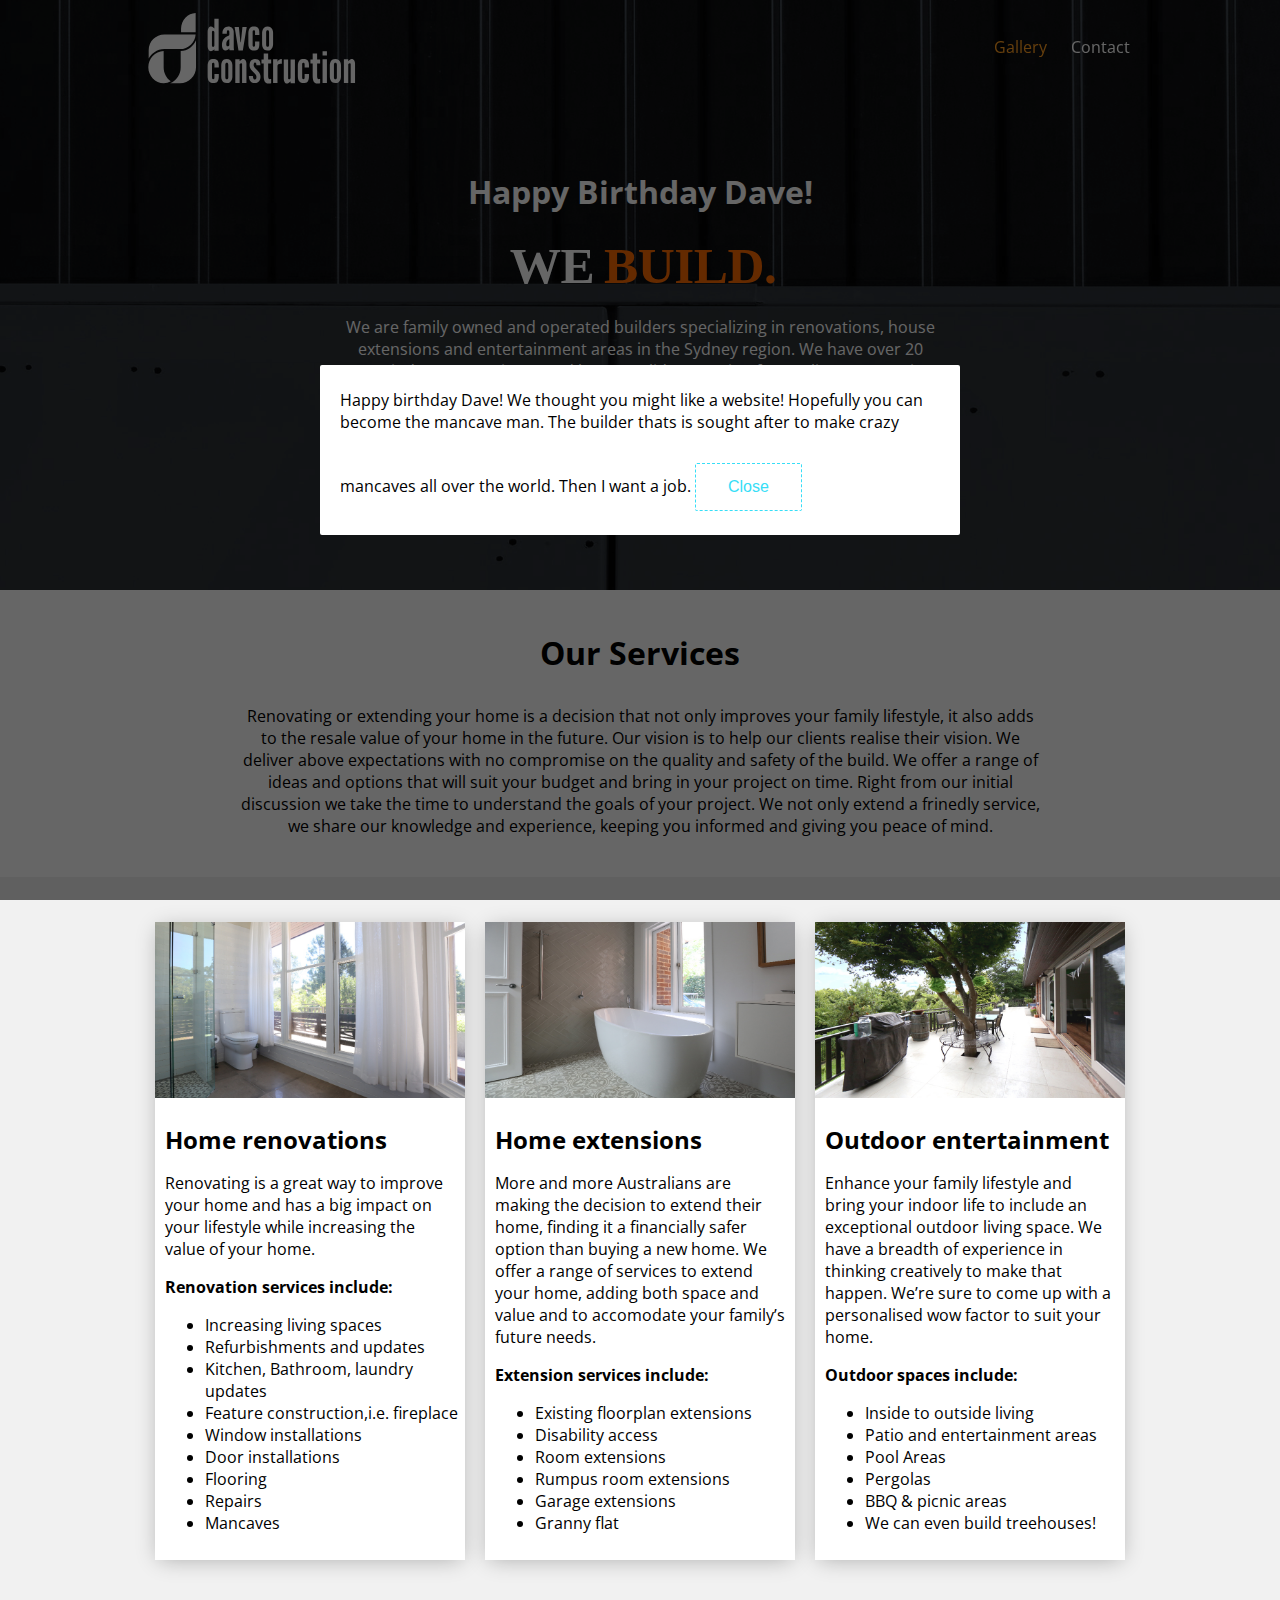
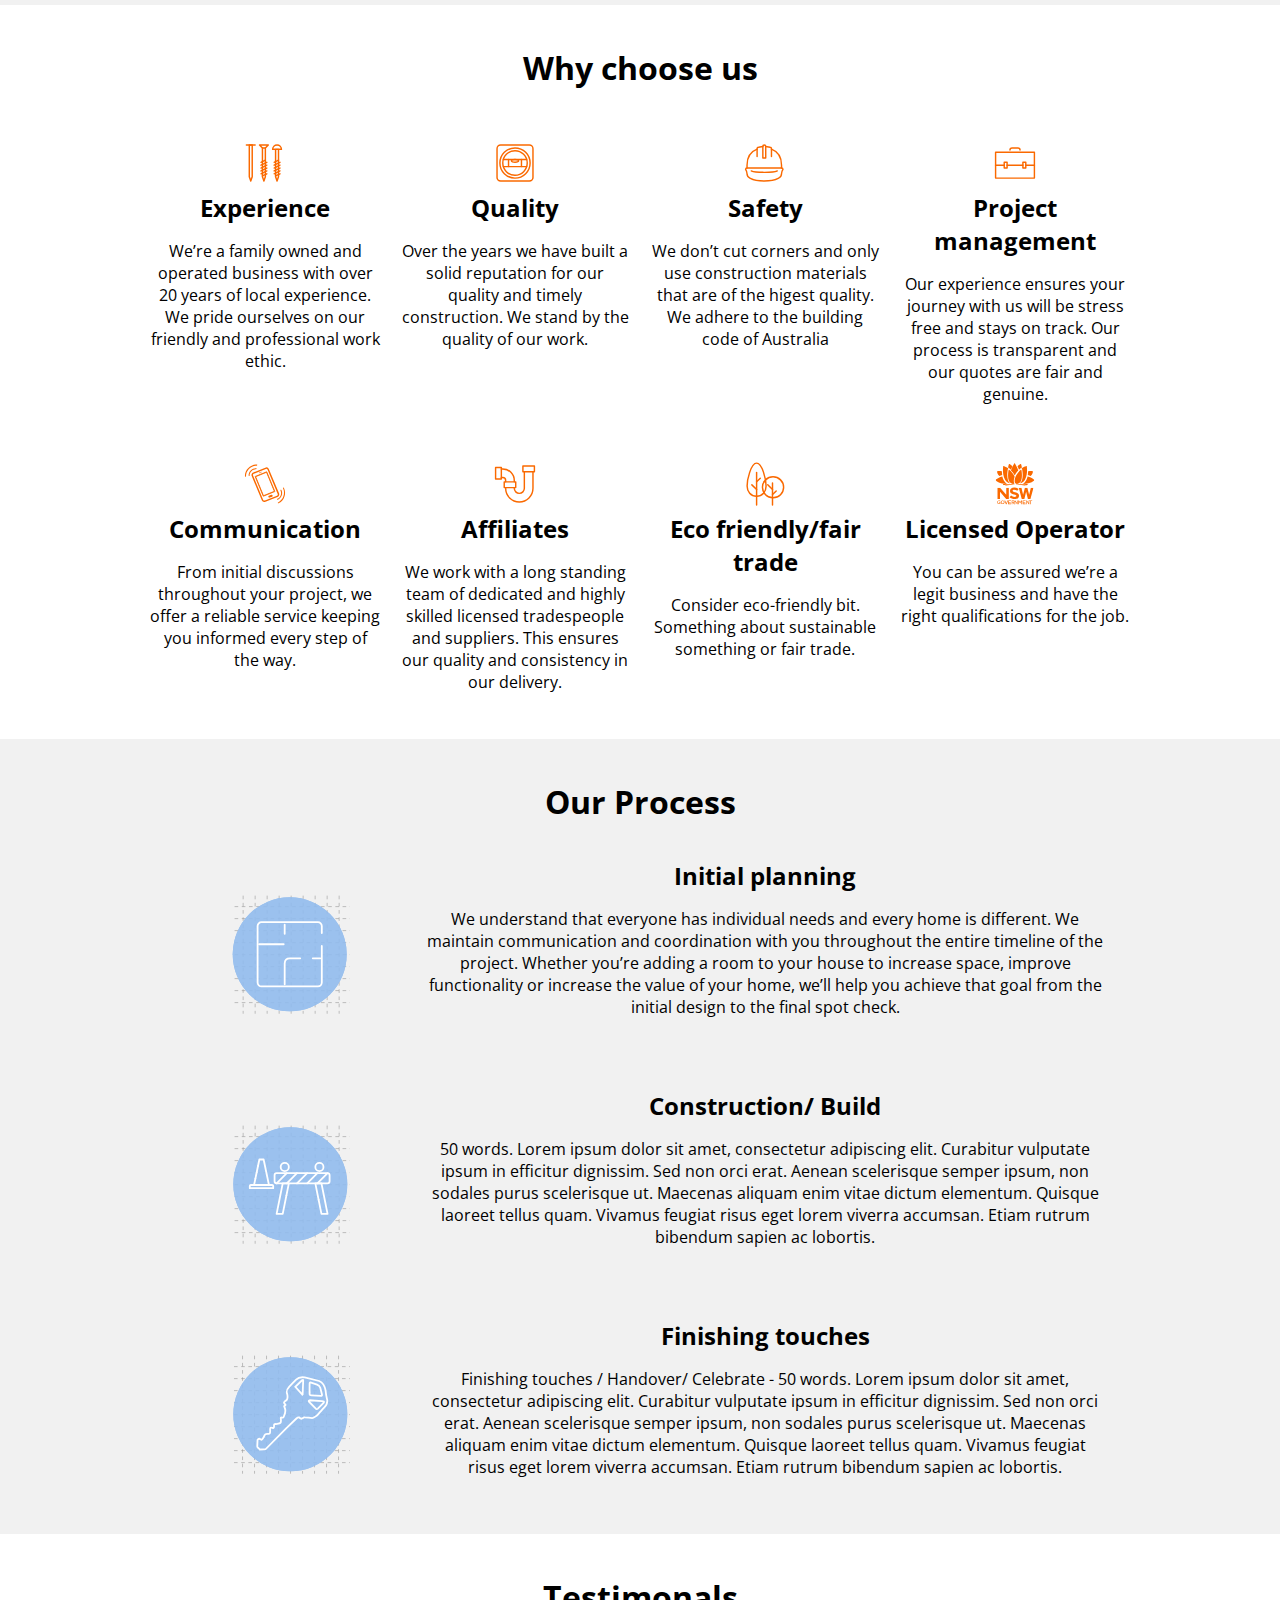
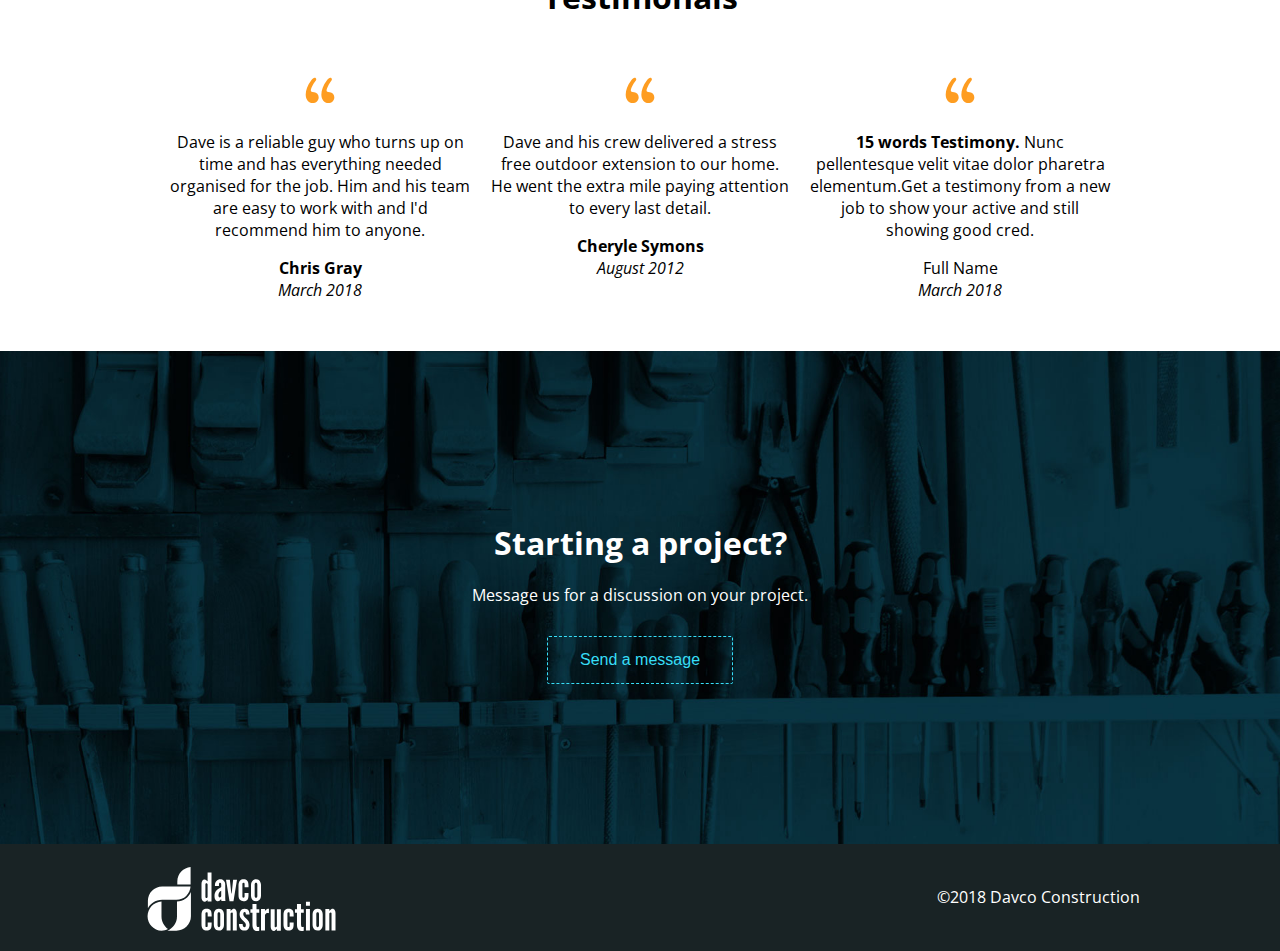
<file: index.html>
<!DOCTYPE html>
<html lang='en'>

<!-- this is not stuff you can see, its metadata stuffsection boxed will contain the logo and the nav -->
  <head>
    <meta name="viewport" content="width=device-width, initial-scale=1.0">
    <title>Davco Construction</title>
    <link rel="stylesheet" type="text/css" href="assets/application.css">
    <link href="https://fonts.googleapis.com/css?family=Open+Sans" rel="stylesheet">
    <link rel='stylesheet' type='text/css' href='assets/style.css'>
    <script src='assets/modal.js'></script>
    <script src="assets/application.js"></script>
    <link rel="icon" type="image/png" href="assets/Davco favicon.png"/>
  </head>

<!-- HERE STARTS THE PAGE CONTENT -->
<!-- attempt at splash screen -->


  <body>
<!-- <button id='launchModalButton' type='button'>Launch Modal</button>
  <script>
    var myModal = new Modal({
      content: 'Happy birthday Dave! We thought you might like a website! Hopefully you can become the mancave man. The builder thats is sought after to make crazy mancaves all over the world. Then I want a job'
    });

    var launchModal = document.getElementById('launchModalButton');

    launchModal.addEventListener('click', function() {
      myModal.open();
    });
  </script> -->

<!-- section boxed will contain the logo and the nav -->
  <div class='master-header'>
    <div class='section-boxed'>
      <a href="index.html">
      <img class="logo_desktop" src="assets/Davco_Logo_white.svg">
      <img class="logo_desktop_white" src="assets/Davco_Logo_white.svg">
      <img class="logo_mobile" src="assets/Davco_Logo_white.svg">
      <img class="logo_mobile_white" src="assets/Davco_Logo_white.svg">
      </a>
    <div class="nav">
      <ul>
      	<!-- <li><a href="Services.html">Our Process</a></li> -->
      	<li><a href="Gallery.html" class="current">Gallery</a></li>
        <li><a href="Contact.html">Contact</a></li>
      </ul>
    </div>
    <div class="dropdown">
      <button id="dropDownButton" onclick="myFunction()" class="dropbtn">Menu</button>
      <div id="myDropdown" class="dropdown-content">
      	<!-- <a href="Process.html">Our Process</a> -->
        <a href="Gallery.html">Gallery</a>
        <a href="Contact.html">Contact</a>
      </div>
    </div>

    </div>
  </div>

<!-- trying that arc thing in the header -->
<!-- <img class="image_placeholder" src="assets/header-bg.png"> -->




<!-- The Hero Image & Heading -->
  <div class="hero-homepage">
    <div class='section-boxed'>
    <h1>Happy Birthday Dave!</h1>
    <img class="hero-message" src="assets/WEBUILD.svg">
      <p>We are family owned and operated builders specializing in renovations, house extensions and entertainment areas in the Sydney region. We have over 20 years industry experience and have a solid reputation for quality construction coupled with a thorough and reliable service.
      </p>
    </div>
  </div>

  <main>


    <header class='background-white'>
      <h1>Our Services</h1>
    </header>

    <div class='hero-4 flex-container background-white'>
    <div class='flex-item-1'>
        <p class='center'>Renovating or extending your home is a decision that not only improves your family lifestyle, it also adds to the resale value of your home in the future. Our vision is to help our clients realise their vision. We deliver above expectations with no compromise on the quality and safety of the build. We offer a range of ideas and options that will suit your budget and bring in your project on time. Right from our initial discussion we take the time to understand the goals of your project. We not only extend a frinedly service, we share our knowledge and experience, keeping you informed and giving you peace of mind.
        </p>
      </div>
  </div>


  <div class='flex-container-case-studies-top background-grey'>

    <div class='flex-item-3-tile'>
      <div class='case-study-imagefix'>
        <figure class="Image_caption_container">
        <img src="assets/Davco_home_tile_900_1.jpg" alt="">
        </figure>
      </div>
      <h4 class="padding-tile">Home renovations</h4>
      <!-- <h2>Home renovations</h2> -->
        <p class="tile-text"> Renovating is a great way to improve your home and has a big impact on your lifestyle while increasing the value of your home.
        </p>
          <p><strong>Renovation services include:</strong></p>
          <ul>
          <li> Increasing living spaces </li>
          <li> Refurbishments and updates</li>
          <li> Kitchen, Bathroom, laundry updates </li>
          <li> Feature construction,i.e. fireplace</li>
          <li> Window installations </li>
          <li> Door installations</li>
          <li> Flooring</li>
          <li> Repairs </li>
          <li> Mancaves</li>
        </ul>
    </div>
    <!-- </div> -->
    <div class='flex-item-3-tile'>
      <div class='case-study-imagefix'>
       <figure class="Image_caption_container">
      <img src="assets/Davco_home_tile_900_2.jpg" alt="">
      </figure>
      </div>
      <h4 class="padding-tile">Home extensions</h4>
      <!-- <h2>Home renovations</h2> -->
        <p class="tile-text"> More and more Australians are making the decision to extend their home, finding it a financially safer option than buying a new home. We offer a range of services to extend your home, adding both space and value and to accomodate your family’s future needs.
        </p>
          <p><strong>Extension services include:</strong></p>
          <ul>
          <li> Existing floorplan extensions </li>
          <li> Disability access</li>
          <li> Room extensions</li>
          <li> Rumpus room extensions </li>
          <li> Garage extensions</li>
          <li> Granny flat </li>
        </ul>
    </div>

    <div class='flex-item-3-tile'>
      <div class='case-study-imagefix'>
       <figure class="Image_caption_container">
      <img src="assets/Davco_home_tile_900_3.jpg" alt="">
      </figure>
      </div>
      <h4 class="padding-tile">Outdoor entertainment</h4>
      <!-- <h2>Home renovations</h2> -->
        <p class="tile-text">Enhance your family lifestyle and bring your indoor life to include an exceptional outdoor living space. We have a breadth of experience in thinking creatively to make that happen. We’re sure to come up with a personalised wow factor to suit your home.
        </p>
          <p><strong>Outdoor spaces include:</strong></p>
          <ul>
          <li>Inside to outside living</li>
          <li>Patio and entertainment areas</li>
          <li>Pool Areas</li>
          <li>Pergolas</li>
          <li>BBQ & picnic areas</li>
          <li>We can even build treehouses!</li>
        </ul>
      </div>
    </div>





   <!--  <header class="background-grey">
      <h1>Why choose us</h1>
    </header> -->

 <!--    <div class="flex-container background-grey">
      <div class='flex-item-1'>
        <p class= 'left'>Right from our initial discussion we take the time to understand the goals of your project.  We not only extend a frinedly service, we share our knowledge and experience, keeping you informed and giving you clarity and peace of mind.
        </p>
      </div>
    </div> -->
<div class="background-white"></div>
    <header>
      <h1>Why choose us</h1>
    </header>

  <div class='section-boxed flex-container-choose_us background-white'>
      <div class='flex-item-4-choose'>
        <img class="icon" src="assets/Icon_Experience_orange.svg">
        <h2>Experience</h2>
        <p class='center'>We’re a family owned and operated business with over 20 years of local experience. We pride ourselves on our friendly and professional work ethic.
        </p>
      </div>
      <div class='flex-item-4-choose'>
        <img class="icon" src="assets/Icon_Quality_orange.svg">
        <h2>Quality</h2>
        <p class='center'> Over the years we have built a solid reputation for our quality and timely construction. We stand by the quality of our work.
        </p>
      </div>
      <div class='flex-item-4-choose'>
        <img class="icon" src="assets/Icon_safety_orange.svg">
        <h2>Safety</h2>
        <p class='center'> We don’t cut corners and only use construction materials that are of the higest quality. We adhere to the building code of Australia
        </p>
      </div>
      <div class='flex-item-4-choose'>
        <img class="icon" src="assets/Icon_business_orange.svg">
        <h2>Project management</h2>
        <p class='center'>Our experience ensures your journey with us will be stress free and stays on track.  Our process is transparent and our quotes are fair and genuine.
		  </p>
      </div>
     <!-- </div> -->
     <!-- <div class='flex-container background-white'> -->
      <div class='flex-item-4-choose'>
        <img class="icon" src="assets/Icon_Communication_orange.svg">
        <h2>Communication</h2>
        <p class='center'>From initial discussions throughout your project, we offer a reliable service keeping you informed every step of the way.
        </p>
      </div>
      <div class='flex-item-4-choose'>
        <img class="icon" src="assets/Icon_affiliates_orange.svg">
        <h2>Affiliates</h2>
        <p class='center'>We work with a long standing team of dedicated and highly skilled licensed tradespeople and suppliers. This ensures our quality and consistency in our delivery.
        </p>
      </div>
       <div class='flex-item-4-choose'>
        <img class="icon" src="assets/Icon_Eco friendly_orange.svg">
        <h2>Eco friendly/fair trade</h2>
        <p class='center'>Consider eco-friendly bit. Something about sustainable something or fair trade.
        </p>
      </div>
      <div class='flex-item-4-choose'>
         <img class="icon" src="assets/Icon_Licensed contractor_orange.svg">
        <h2>Licensed Operator</h2>
        <p class='center'>You can be assured we’re a legit business and have the right qualifications for the job.
        </p>
      </div>
    </div>
  </div>




<!-- DOING OUR PART - TURNED OFF -->

    <header class='background-grey'>
      <h1>Our Process</h1>
    </header>

    <div class='flex-container third background-grey'>
      <div class='flex-item-4'>
        <img class="icon-third" src="assets/Icon_Process_1.svg">
      </div>
      <div class='flex-item-2third'>
        <h3> Initial planning</h3>
         <p class="center">
          We understand that everyone has individual needs and every home is different. We maintain communication and coordination with you throughout the entire timeline of the project. Whether you’re adding a room to your house to increase space, improve functionality or increase the value of your home, we’ll help you achieve that goal from the initial design to the final spot check.
        </p>
      </div>
    </div>

    <div class='flex-container third background-grey'>
      <div class='flex-item-4'>
        <img class="icon-third" src="assets/Icon_Process_2.svg">
      </div>
      <div class='flex-item-2third'>
        <h3>Construction/ Build </h3>
         <p class="center">
         50 words. Lorem ipsum dolor sit amet, consectetur adipiscing elit. Curabitur vulputate ipsum in efficitur dignissim. Sed non orci erat. Aenean scelerisque semper ipsum, non sodales purus scelerisque ut. Maecenas aliquam enim vitae dictum elementum. Quisque laoreet tellus quam. Vivamus feugiat risus eget lorem viverra accumsan. Etiam rutrum bibendum sapien ac lobortis.
        </p>
      </div>
    </div>

    <div class='flex-container third background-grey'>
      <div class='flex-item-4'>
        <img class="icon-third" src="assets/Icon_Process_3.svg">
      </div>
      <div class='flex-item-2third'>
        <h3>Finishing touches</h3>
         <p class="center">
         Finishing touches / Handover/ Celebrate - 50 words. Lorem ipsum dolor sit amet, consectetur adipiscing elit. Curabitur vulputate ipsum in efficitur dignissim. Sed non orci erat. Aenean scelerisque semper ipsum, non sodales purus scelerisque ut. Maecenas aliquam enim vitae dictum elementum. Quisque laoreet tellus quam. Vivamus feugiat risus eget lorem viverra accumsan. Etiam rutrum bibendum sapien ac lobortis.
        </p>
      </div>
    </div>



<header class='background-white'>
      <h1>Testimonals</h1>
  </header>

  <div class='flex-container background-white'>
    <div class='flex-item-3'>
      <img class="icon" src="assets/Commas.svg">
      <p class="center"><!-- <strong> 15 words Testimony.</strong> --> Dave is a reliable guy who turns up on time and has everything needed organised for the job. Him and his team are easy to work with and I'd recommend him to anyone.
      </p>
      <span class="center"><strong>Chris Gray</strong></span>
      <span class="center"><i>March 2018</i></span>
    </div>
    <div class='flex-item-3'>
      <img class="icon" src="assets/Commas.svg">
      <p class="center"><!-- <strong> 15 words Testimony.</strong> --> Dave and his crew delivered a stress free outdoor extension to our home. He went the extra mile paying attention to every last detail.
      </p>
      <span class="center"><strong>Cheryle Symons</strong></span>
      <span class="center"><i>August 2012</i></span>
    </div>
    <div class='flex-item-3'>
      <img class="icon" src="assets/Commas.svg">
      <p class="center"><strong> 15 words Testimony.</strong> Nunc pellentesque velit vitae dolor pharetra elementum.Get a testimony from a new job to show your active and still showing good cred.
      </p>
      <span class="center"><bold>Full Name</bold></span>
      <span class="center"><i>March 2018</i></span>
    </div>
  </div>


<!-- TRYING TO LINK THIS BUTTON TO A SPECIFIC 'send_message' PART OF PAGE ON  CONTACT -->
  <div class="hero-signup">
  <div class="section-boxed">
    <h1>Starting a project?</h1>
    <p> Message us for a discussion on your project.
    </p>
    <div>
    	<a href="Contact.html#send_message"><button class="btn-teal btn-center"> Send a message</button>
    	</a>
    </div>


    <!-- <div class="flex-container">
    <div class='flex-item-1'> -->

   <!-- Replace my email with admin@symonsthornley.com.au when online -->

   <!--  <form class="subscribe" action="wwwaddresshere" method="POST">
      <input type="text" name="name" placeholder="">
      <input type="submit" value="Subscribe">
    </form> -->
  </div>
</div>



</main>


  <div class="footer">
    <div class='section-boxed'>
      <img class="logo_desktop_white" src="assets/Davco_Logo_white.svg">
      <img class="logo_mobile_footer" src="assets/Davco_Logo_icon_white.svg">
      <p>©2018 Davco Construction</p>
    </div>
  </div>


</body>


</html>
</file>
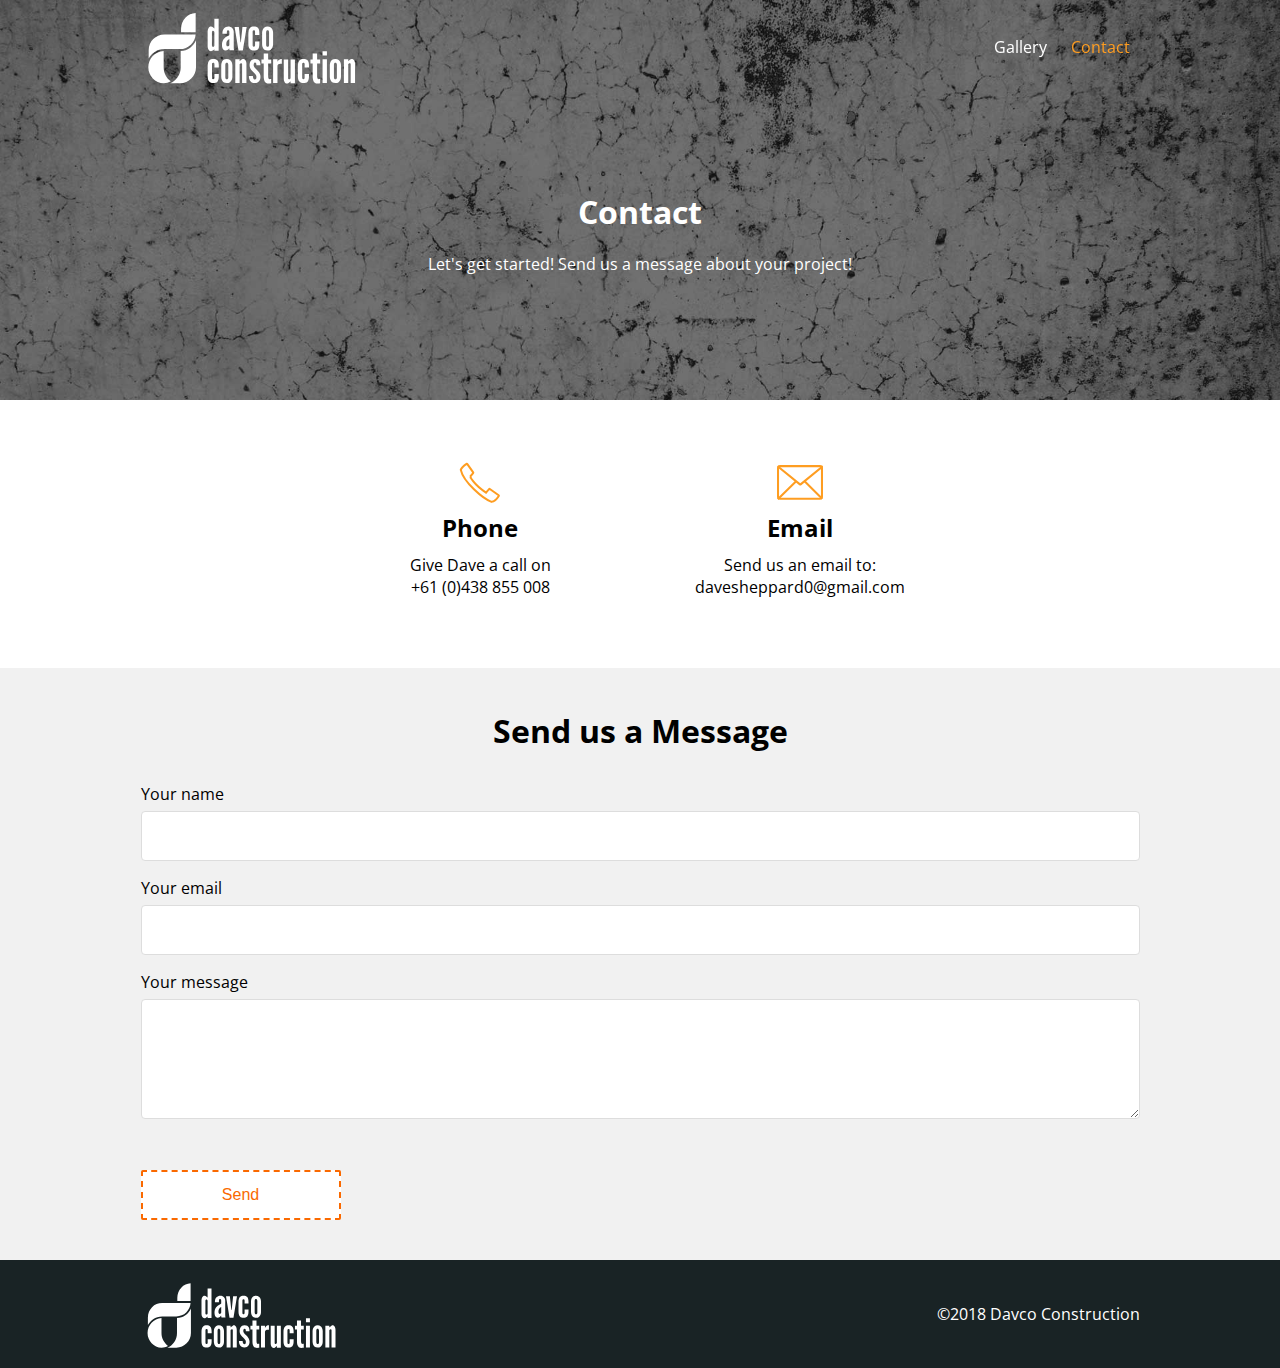
<file: Contact.html>
<!DOCTYPE html>
<html lang='en'>


  <head>
    <meta name="viewport" content="width=device-width, initial-scale=1.0">
    <title>Contact Davco</title>
    <link rel="stylesheet" type="text/css" href="assets/application.css"> 
    <link href="https://fonts.googleapis.com/css?family=Open+Sans" rel="stylesheet">
    <script src="assets/application.js"></script>
    <link rel="icon" type="image/png" href="assets/Davco favicon.png"/>
  </head>

<!-- HERE STARTS THE PAGE CONTENT -->
<body>

<!-- section boxed will contain the logo and the nav -->
  <div class='master-header'>
    <div class='section-boxed'>
      <a href="index.html"> 
      <img class="logo_desktop" src="assets/Davco_Logo_white.svg">
      <img class="logo_desktop_white" src="assets/Davco_Logo_white.svg">
      <img class="logo_mobile" src="assets/Davco_Logo_white.svg">
      <img class="logo_mobile_white" src="assets/Davco_Logo_white.svg">
      </a>
      <div class="nav">
      <ul>
        <li><a href="Gallery.html">Gallery</a></li>
        <li><a href="Contact.html" class="current">Contact</a></li>
      </ul>
    </div>
    <div class="dropdown">
        <button id="dropDownButton" onclick="myFunction()" class="dropbtn">Menu</button>
        <div id="myDropdown" class="dropdown-content">
          <a href="Gallery.html">Gallery</a>
          <a href="Contact.html">Contact</a>
        </div>
    </div>
  </div>
  </div>


<!-- The Hero Image & Heading -->
  <div class="hero-contact">
    <div class='section-boxed'>
    <h1>Contact</h1>
    <p> Let's get started! Send us a message about your project!
    </p>
  </div>
  </div>

<main>

 <!--  <header class='background-white'>
      <h1>Contact Us</h1>
  </header> -->

  <div class='flex-container-contact background-white'>
    <div class='flex-item-3'>
        <img class="icon" src="assets/Phone.svg">
        <h2>Phone</h2>
      <div class="contact-group">
        <span class="center"> Give Dave a call on </span>
        <span class="center">
          <a class="phonelink" href="tel:+61438855008">+61 (0)438 855 008</a>
        </span>
      </div>
    </div>
    <div class='flex-item-3'>
        <img class="icon" src="assets/Email.svg">
        <h2>Email</h2>
      <div class="contact-group">
        <span class="center"> Send us an email to:</span>
        <span class= "center"> 
          <a class="maillink" href="mailto:davesheppard0@gmail.com">davesheppard0@gmail.com</a>
        </span>
      </div>
    </div>
       
    <!-- <div class='flex-item-3'>
        <img class="icon" src="assets/Post.svg">
        <h2>Post</h2>
      <div class="contact-group">
        <span class="center"> Do you want your address </span>
        <span class="center"> on your website?</span>
      </div>
    </div>  --> 
  </div>

<!-- This is the Street Address and Map turned OFF -->
  <!-- <header>
      <h1>Visit us in person</h1>
  </header>

  <div class="flex-container background-white">
    <div class='flex-item-2'>
      <img class="icon" src="assets/Location.svg">
      <h3>Street address</h3>
      <p> Do you want a street address?
      </p>
      <h3>Office Hours</h3>
      <p><strong>Monday to Friday:</strong> 9:00am - 5:00pm (by appointment only) </p>
      <p><strong>After hours:</strong> available on request </p>
    </div>
    <div class='flex-item-2'>
      <div style="width: 100%"><iframe width="500" height="450" src="https://maps.google.com/maps?width=100%&amp;height=600&amp;hl=en&amp;q=North%20Turramurra+(My%20Business%20Name)&amp;ie=UTF8&amp;t=&amp;z=14&amp;iwloc=B&amp;output=embed" frameborder="0" scrolling="no" marginheight="0" marginwidth="0"><a href="https://www.maps.ie/create-google-map/">Google map generator</a></iframe></div><br />
    </div>
  </div> -->

<a href id="send_message">
  <header class='background-grey'>
      <h1 class="blk">Send us a Message</h1>
  </header>
</a>
  <div class="flex-container background-grey">
    <div class='flex-item-1'>
   
   <!-- Replace my email with davesheppard0@gmail.com when online -->
      <form action="https://formspree.io/karynsymons@hotmail.com"
      method="POST">
      <label for="name">Your name</label>
      <input type="text" name="name" placeholder="">

      <label for="email">Your email</label>
      <input type="email" name="_replyto" placeholder="">
    
      <label for="message">Your message</label>
      <textarea name="message"> </textarea>
      <input type="submit" value="Send" class="btn-orange">
      </form>
    </div>
  </div>



</main>
     
<div class="footer">
  <div class='section-boxed'>
    <img class="logo_desktop_white" src="assets/Davco_Logo_white.svg">
    <img class="logo_mobile_footer" src="assets/Davco_Logo_icon_white.svg">
    <p>©2018 Davco Construction</p>
  </div>
</div>
</body>

</body>

</html>
</file>
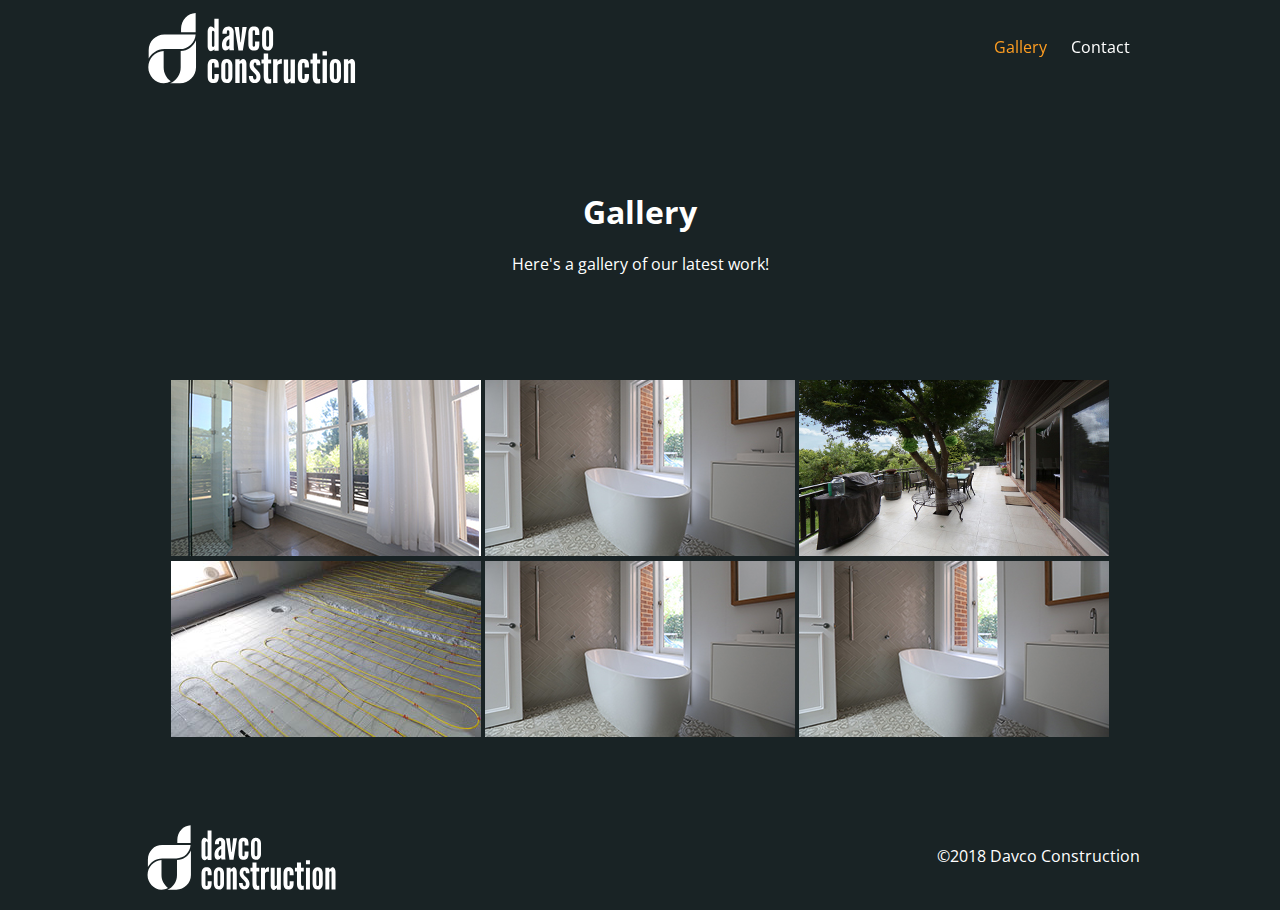
<file: Gallery.html>
<!DOCTYPE html>
<html lang='en'>


  <head>
    <meta name="viewport" content="width=device-width, initial-scale=1.0">
    <title>Davco Gallery</title>
    <link rel="stylesheet" type="text/css" href="assets/application.css"> 
    <link href="https://fonts.googleapis.com/css?family=Open+Sans" rel="stylesheet">
    <script src="assets/application.js"></script>
    <link rel="icon" type="image/png" href="assets/Davco favicon.png"/>
  </head>

<!-- HERE STARTS THE PAGE CONTENT -->
<body>

<!-- section boxed will contain the logo and the nav -->
  <div class='master-header'>
    <div class='section-boxed'>
      <a href="index.html"> 
      <img class="logo_desktop" src="assets/Davco_Logo_white.svg">
      <img class="logo_desktop_white" src="assets/Davco_Logo_white.svg">
      <img class="logo_mobile" src="assets/Davco_Logo_white.svg">
      <img class="logo_mobile_white" src="assets/Davco_Logo_white.svg">
      </a>
      <div class="nav">
      <ul>
        <li><a href="Gallery.html" class="current">Gallery</a></li>
        <li><a href="Contact.html">Contact</a></li>
      </ul>
    </div>
    <div class="dropdown">
        <button id="dropDownButton" onclick="myFunction()" class="dropbtn">Menu</button>
        <div id="myDropdown" class="dropdown-content">
          <a href="Gallery.html">Gallery</a>
          <a href="Contact.html">Contact</a>
        </div>
    </div>
  </div>
  </div>


<!-- The Hero Image & Heading -->
  <div class="hero-gallery">
    <div class='section-boxed'>
    <h1>Gallery</h1>
    <p> Here's a gallery of our latest work!
    </p>
  </div>
  </div>

<main>

<div class="flex-container-gallery background-dkgrey">
  <div class="section-boxed">
   <!--  <div class="image-caption"> -->
      <input type="checkbox" id="pic-1"/>
      <label for="pic-1" class="lightbox"><img src="assets/Davco_home_tile_900_1.jpg"/></label>
<!--     </div> -->
    <input type="checkbox" id="pic-2"/>
    <label for="pic-2" class="lightbox"><img src="assets/Davco_home_tile_900_2.jpg"/></label>
    <input type="checkbox" id="pic-3"/>
    <label for="pic-3" class="lightbox"><img src="assets/Davco_home_tile_900_3.jpg"/></label>
    <input type="checkbox" id="pic-4"/>
    <label for="pic-4" class="lightbox"><img src="assets/Davco_home_tile_900_4.jpg"/></label>
    <input type="checkbox" id="pic-5"/>
    <label for="pic-5" class="lightbox"><img src="assets/Davco_home_tile_900_2.jpg"/></label>
    <input type="checkbox" id="pic-6"/>
    <label for="pic-6" class="lightbox"><img src="assets/Davco_home_tile_900_2.jpg"/></label>


  <!-- Loop all pictures and print the actual images-->
    <label for="pic-1" class="grid-item"><img src="assets/Davco_tile_1.jpg"/></label>
    <label for="pic-2" class="grid-item"><img src="assets/Davco_tile_2.jpg"/></label>
    <label for="pic-3" class="grid-item"><img src="assets/Davco_tile_3.jpg"/></label>
    <label for="pic-4" class="grid-item"><img src="assets/Davco_tile_4.jpg"/></label>
    <label for="pic-5" class="grid-item"><img src="assets/Davco_tile_2.jpg"/></label>
    <label for="pic-6" class="grid-item"><img src="assets/Davco_tile_2.jpg"/></label>
</div>
</div>
</div>


  <!-- <header class='background-white'>
      <h1>Contact Us</h1>
  </header>

  <div class='flex-container background-white'>
    <div class='flex-item-3'>
        <img class="icon" src="assets/Phone.svg">
        <h2>Phone</h2>
      <div class="contact-group">
        <span class="center"> Give Dave a call on </span>
        <span class="center">
          <a class="phonelink" href="tel:+61438855008">+61 (0)438 855 008</a>
        </span>
      </div>
    </div>
    <div class='flex-item-3'>
        <img class="icon" src="assets/Email.svg">
        <h2>Email</h2>
      <div class="contact-group">
        <span class="center"> Send us an email to:</span>
        <span class= "center"> 
          <a class="maillink" href="mailto:davesheppard0@gmail.com">davesheppard0@gmail.com</a>
        </span>
      </div>
    </div>
       
    <div class='flex-item-3'>
        <img class="icon" src="assets/Post.svg">
        <h2>Post</h2>
      <div class="contact-group">
        <span class="center"> Do you want your address </span>
        <span class="center"> on your website?</span>
      </div>
    </div>  
  </div> -->








</main>
     
<div class="footer">
  <div class='section-boxed'>
    <img class="logo_desktop_white" src="assets/Davco_Logo_white.svg">
    <img class="logo_mobile_footer" src="assets/Davco_Logo_icon_white.svg">
    <p>©2018 Davco Construction</p>
  </div>
</div>
</body>

</body>

</html>
</file>
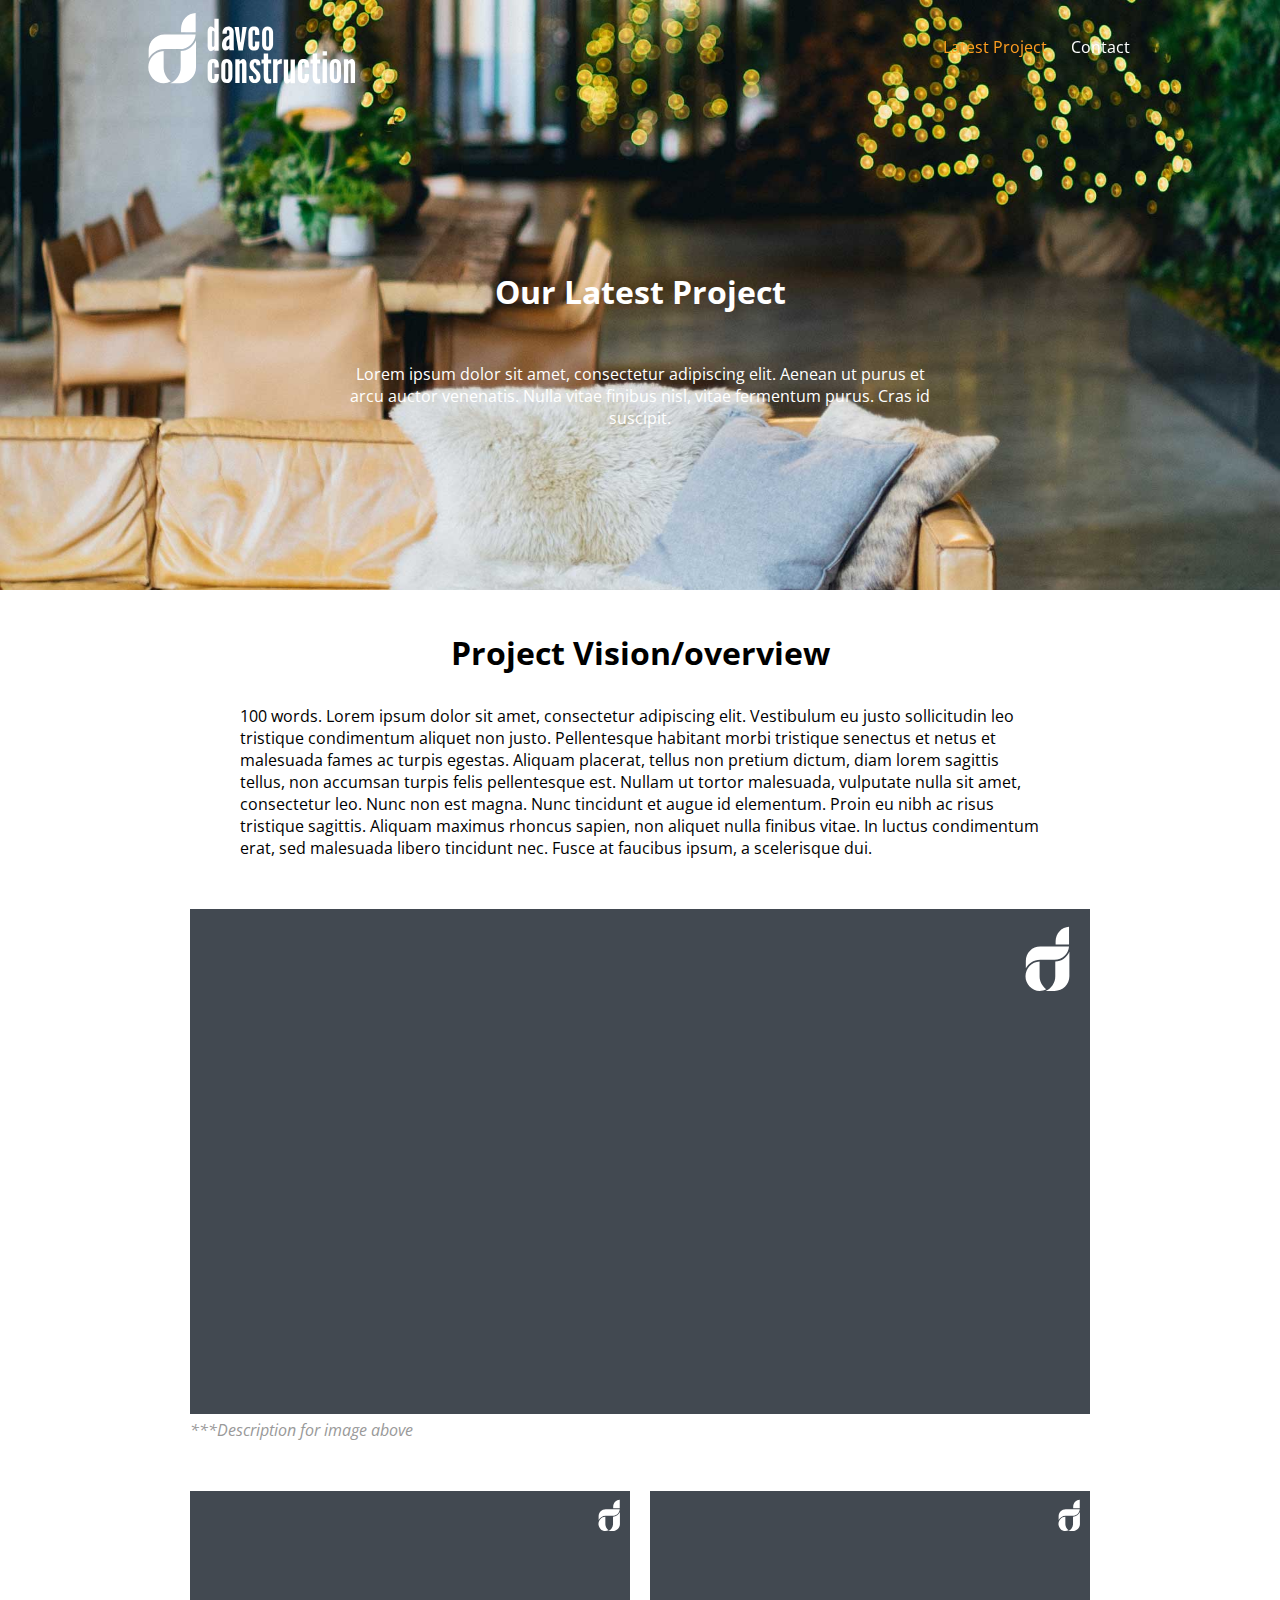
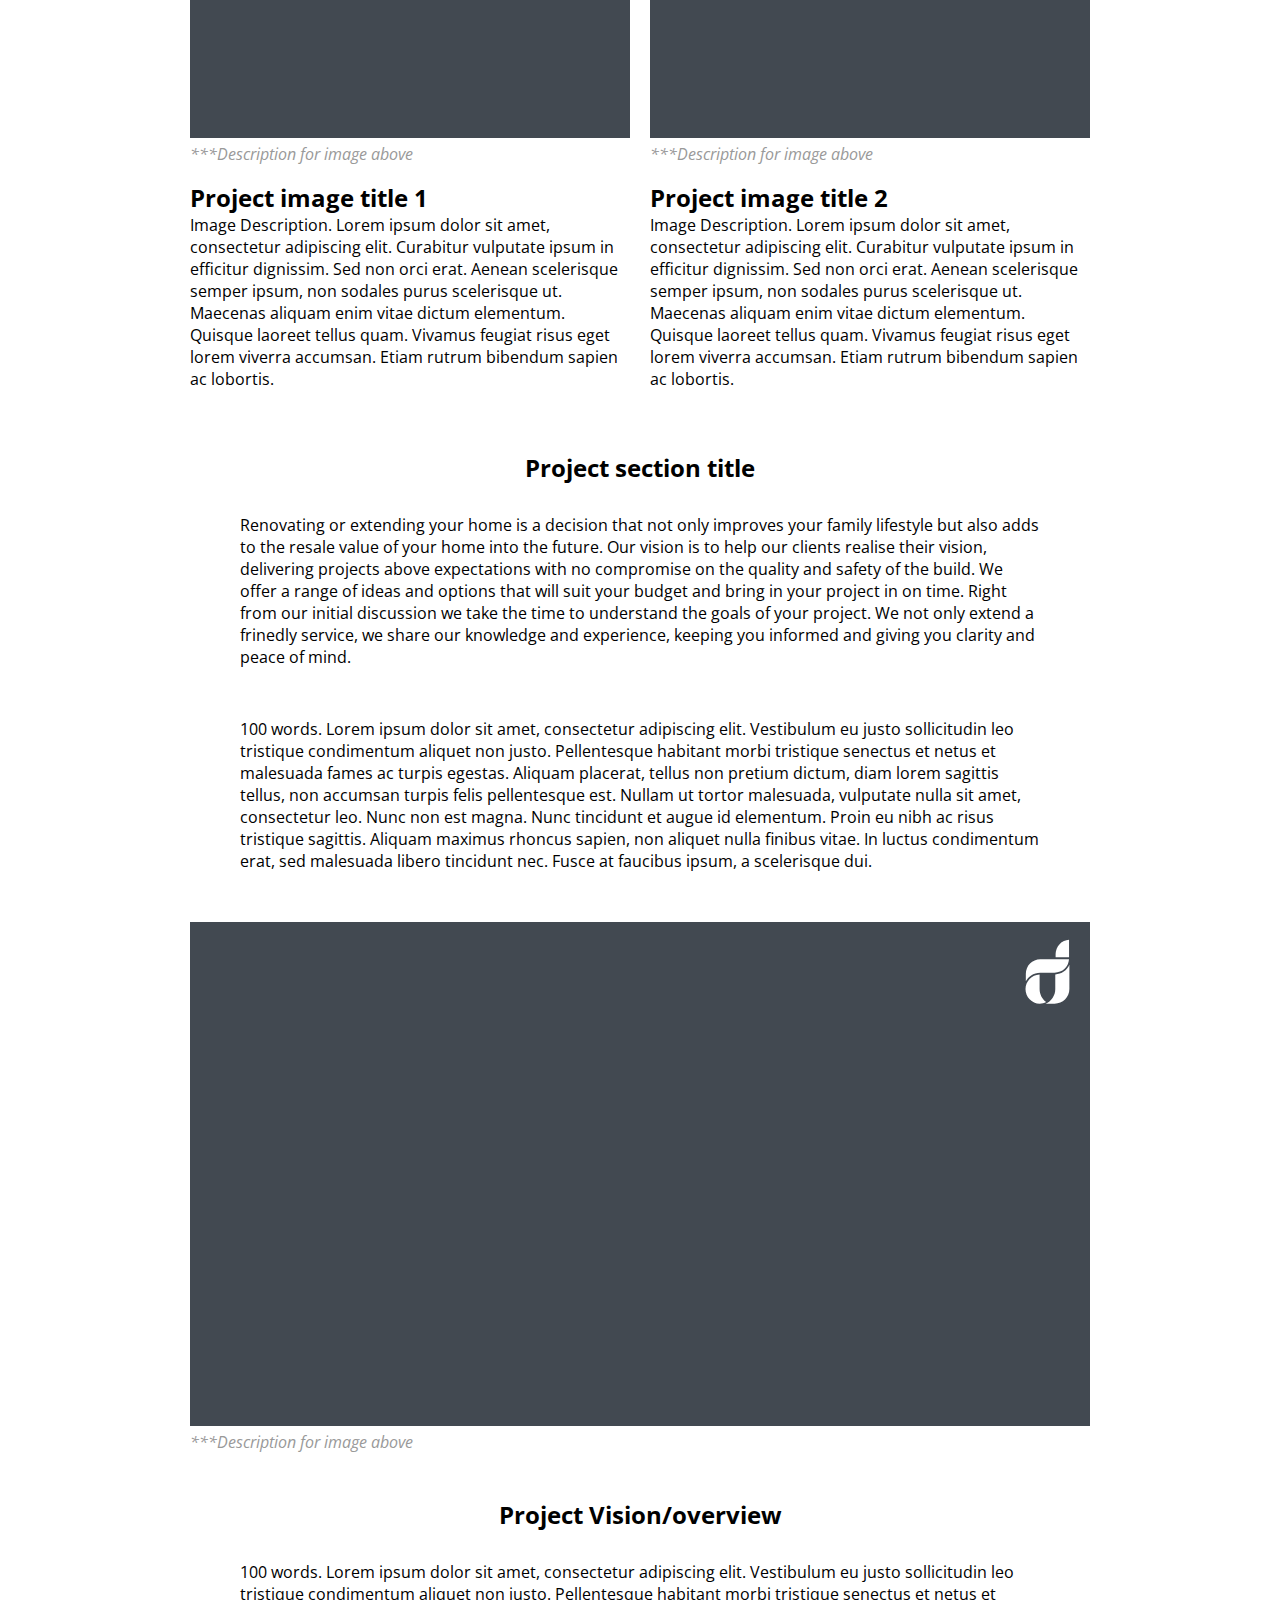
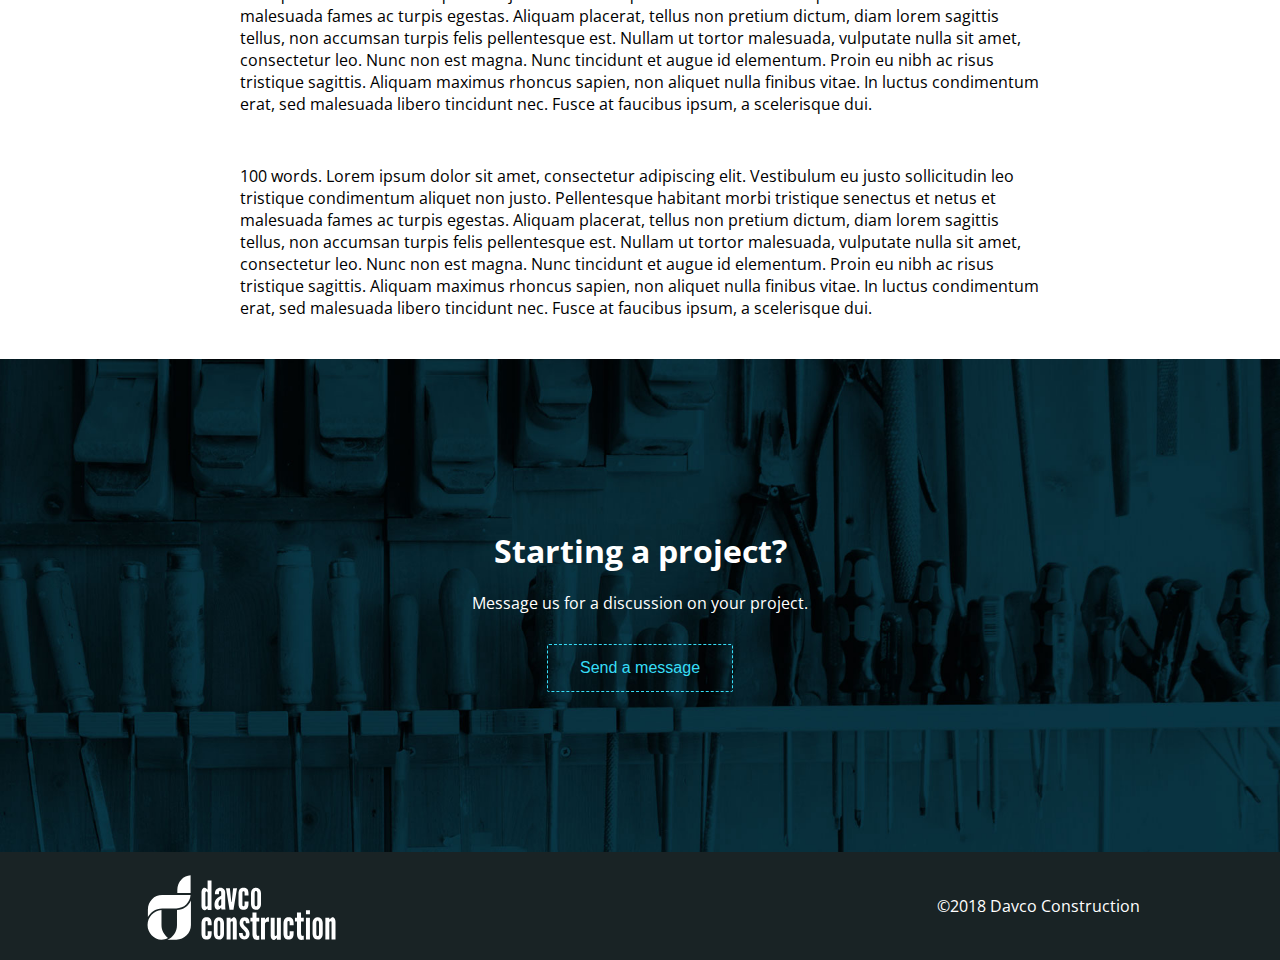
<file: Latest_Project.html>
<!DOCTYPE html>
<html lang='en'>

<!-- this is not stuff you can see, its metadata stuffsection boxed will contain the logo and the nav -->
  <head>
    <meta name="viewport" content="width=device-width, initial-scale=1.0">
    <title>Latest project</title>
    <link rel="stylesheet" type="text/css" href="assets/application.css"> 
    <link href="https://fonts.googleapis.com/css?family=Open+Sans:400,300,600" rel="stylesheet">
    <script src="assets/application.js"></script>
    <link rel="icon" type="image/png" href="assets/Davco favicon.png"/>
  </head>

<!-- HERE STARTS THE PAGE CONTENT -->
  <body>

<!-- section boxed will contain the logo and the nav -->
  <div class='master-header'>
    <div class='section-boxed'>
      <a href="index.html"> 
      <img class="logo_desktop" src="assets/Davco_Logo_white.svg">
      <img class="logo_desktop_white" src="assets/Davco_Logo_white.svg">
      <img class="logo_mobile" src="assets/Davco_Logo_white.svg">
      <img class="logo_mobile_white" src="assets/Davco_Logo_white.svg">
      </a>


      
    <div class="nav">
      <ul>
      	<!-- <li><a href="Services.html">Our Process</a></li> -->
      	<li><a href="Latest_Project.html" class="current"">Latest Project</a></li>
        <li><a href="Contact.html ">Contact</a></li>
      </ul>
    </div>
    <div class="dropdown">
      <button id="dropDownButton" onclick="myFunction()" class="dropbtn">Menu</button>
      <div id="myDropdown" class="dropdown-content">
      	<!-- <a href="Process.html">Our Process</a> -->
        <a href="Latest_project.html">Latest project</a>
        <a href="Contact.html">Contact</a>
      </div>
    </div>
    </div>
  </div>


    

<!-- The Hero Image & Heading -->
  <div class="hero-project">
    <div class='section-boxed'>
    <h1>Our Latest Project</h1>
      <p>Lorem ipsum dolor sit amet, consectetur adipiscing elit. Aenean ut purus et arcu auctor venenatis. Nulla vitae finibus nisl, vitae fermentum purus. Cras id suscipit.
      </p> 
    </div>
  </div>
    
  <main>

  	
    <header class='background-white'>
      <h1>Project Vision/overview</h1>
    </header>

    <div class='hero-left flex-container background-white'>
    <div class='flex-item-1'>
        <p class='center'>100 words. Lorem ipsum dolor sit amet, consectetur adipiscing elit. Vestibulum eu justo sollicitudin leo tristique condimentum aliquet non justo. Pellentesque habitant morbi tristique senectus et netus et malesuada fames ac turpis egestas. Aliquam placerat, tellus non pretium dictum, diam lorem sagittis tellus, non accumsan turpis felis pellentesque est. Nullam ut tortor malesuada, vulputate nulla sit amet, consectetur leo. Nunc non est magna. Nunc tincidunt et augue id elementum. Proin eu nibh ac risus tristique sagittis. Aliquam maximus rhoncus sapien, non aliquet nulla finibus vitae. In luctus condimentum erat, sed malesuada libero tincidunt nec. Fusce at faucibus ipsum, a scelerisque dui. 
        </p>
      </div>
  </div>

<div class='flex-container background-white'>
  <div class='flex-item-1'>
      <figure class="Image_caption_container">
      <img src="assets/Image placeholder_920px.svg" alt="">
      <figcaption><i>***Description for image above</i></figcaption>
      </figure>
  </div>
</div>

    <div class='flex-container background-white'>
      <div class='flex-item-2'>
      	<!-- <img class="icon" src="assets/camera.svg"> -->
<!--         <img class="image_placeholder" src="assets/image placeholder_440px.svg">
 -->     
          <figure class="Image_caption_container">
            <img src="assets/Image placeholder_920px.svg" alt="">
            <figcaption><i>***Description for image above</i></figcaption>
          </figure>
        
        <p>
        <h4>Project image title 1</h4>
          Image Description. Lorem ipsum dolor sit amet, consectetur adipiscing elit. Curabitur vulputate ipsum in efficitur dignissim. Sed non orci erat. Aenean scelerisque semper ipsum, non sodales purus scelerisque ut. Maecenas aliquam enim vitae dictum elementum. Quisque laoreet tellus quam. Vivamus feugiat risus eget lorem viverra accumsan. Etiam rutrum bibendum sapien ac lobortis.
        </p> 
      </div>
      <div class='flex-item-2'>
        <!-- <img class="icon" src="assets/camera.svg"> -->
<!--         <img class="image_placeholder" src="assets/image placeholder_440px.svg">
 -->    
        
          <figure class="Image_caption_container">
            <img src="assets/Image placeholder_920px.svg" alt="">
            <figcaption><i>***Description for image above</i></figcaption>
          </figure>
        <p>
        <h4>Project image title 2</h4>
          Image Description. Lorem ipsum dolor sit amet, consectetur adipiscing elit. Curabitur vulputate ipsum in efficitur dignissim. Sed non orci erat. Aenean scelerisque semper ipsum, non sodales purus scelerisque ut. Maecenas aliquam enim vitae dictum elementum. Quisque laoreet tellus quam. Vivamus feugiat risus eget lorem viverra accumsan. Etiam rutrum bibendum sapien ac lobortis.
		    </p>
      </div>
      </div>    
    </div>



   <header class='flex-container background-white'>
    <h4>Project section title</h4>
</header>
  
    <div class='hero-left flex-container background-white'>
    <div class='flex-item-1 section-boxed'>
      <p>
        Renovating or extending your home is a decision that not only improves your family lifestyle but also adds to the resale value of your home into the future. Our vision is to help our clients realise their vision, delivering projects above expectations with no compromise on the quality and safety of the build. We offer a range of ideas and options that will suit your budget and bring in your project in on time. Right from our initial discussion we take the time to understand the goals of your project. We not only extend a frinedly service, we share our knowledge and experience, keeping you informed and giving you clarity and peace of mind. 
        </p>
      </div>
  </div>

<div class='hero-left flex-container background-white'>
    <div class='flex-item-1'>
        <p class='center'>100 words. Lorem ipsum dolor sit amet, consectetur adipiscing elit. Vestibulum eu justo sollicitudin leo tristique condimentum aliquet non justo. Pellentesque habitant morbi tristique senectus et netus et malesuada fames ac turpis egestas. Aliquam placerat, tellus non pretium dictum, diam lorem sagittis tellus, non accumsan turpis felis pellentesque est. Nullam ut tortor malesuada, vulputate nulla sit amet, consectetur leo. Nunc non est magna. Nunc tincidunt et augue id elementum. Proin eu nibh ac risus tristique sagittis. Aliquam maximus rhoncus sapien, non aliquet nulla finibus vitae. In luctus condimentum erat, sed malesuada libero tincidunt nec. Fusce at faucibus ipsum, a scelerisque dui. 
        </p>
      </div>
  </div>


<!-- this is a win. -->
<div class='flex-container background-white'>
  <div class='flex-item-1'>
      <figure class="Image_caption_container">
      <img src="assets/Image placeholder_920px.svg" alt="">
      <figcaption><i>***Description for image above</i></figcaption>
      </figure>
  </div>
</div>


<header class='flex-container background-white'>
    <h4>Project Vision/overview</h4>
</header>

    <div class='hero-left flex-container background-white'>
    <div class='flex-item-1'>
        <p class='center'>100 words. Lorem ipsum dolor sit amet, consectetur adipiscing elit. Vestibulum eu justo sollicitudin leo tristique condimentum aliquet non justo. Pellentesque habitant morbi tristique senectus et netus et malesuada fames ac turpis egestas. Aliquam placerat, tellus non pretium dictum, diam lorem sagittis tellus, non accumsan turpis felis pellentesque est. Nullam ut tortor malesuada, vulputate nulla sit amet, consectetur leo. Nunc non est magna. Nunc tincidunt et augue id elementum. Proin eu nibh ac risus tristique sagittis. Aliquam maximus rhoncus sapien, non aliquet nulla finibus vitae. In luctus condimentum erat, sed malesuada libero tincidunt nec. Fusce at faucibus ipsum, a scelerisque dui. 
        </p>
      </div>
  </div>

  <div class='hero-left flex-container background-white'>
    <div class='flex-item-1'>
        <p class='center'>100 words. Lorem ipsum dolor sit amet, consectetur adipiscing elit. Vestibulum eu justo sollicitudin leo tristique condimentum aliquet non justo. Pellentesque habitant morbi tristique senectus et netus et malesuada fames ac turpis egestas. Aliquam placerat, tellus non pretium dictum, diam lorem sagittis tellus, non accumsan turpis felis pellentesque est. Nullam ut tortor malesuada, vulputate nulla sit amet, consectetur leo. Nunc non est magna. Nunc tincidunt et augue id elementum. Proin eu nibh ac risus tristique sagittis. Aliquam maximus rhoncus sapien, non aliquet nulla finibus vitae. In luctus condimentum erat, sed malesuada libero tincidunt nec. Fusce at faucibus ipsum, a scelerisque dui. 
        </p>
      </div>
  </div>





   


<!-- TRYING TO LINK THIS BUTTON TO A SPECIFIC 'send_message' PART OF PAGE ON  CONTACT -->
  <div class="hero-signup">
  <div class="section-boxed">
    <h1>Starting a project?</h1>
    <p> Message us for a discussion on your project.  
    </p>
    <div>
    	<a href="Contact.html#send_message"><button class="btn-teal btn-center"> Send a message</button>
    	</a>
    </div> 

   
    <!-- <div class="flex-container">
    <div class='flex-item-1'> -->
   
   <!-- Replace my email with admin@symonsthornley.com.au when online -->
  
   <!--  <form class="subscribe" action="wwwaddresshere" method="POST">
      <input type="text" name="name" placeholder="">
      <input type="submit" value="Subscribe">
    </form> -->
  </div>
</div>
  


</main>


  <div class="footer">
    <div class='section-boxed'>
      <img class="logo_desktop_white" src="assets/Davco_Logo_white.svg">
      <img class="logo_mobile_footer" src="assets/Davco_Logo_icon_white.svg">
      <p>©2018 Davco Construction</p>
    </div>
  </div>
    
  
</body>


</html>
</file>
<file: assets/application.css>
html {
      font-family: "Open Sans", Sans;
    }

    header{
      padding: 1px;  
    }
/*attemp at splash screen*/
    
  

    .master-header {
    position: fixed;
    padding-bottom: 12px;
    width: 100%;
    background-color: rgba(66,73,81,0.0);
    transition:all 0.3s ease;
    }

    .master-header .section-boxed{
    display: flex;
    justify-content: space-between;
    align-items: center;
    margin-top: 5px;
    }

    .scrolled{
   /* background-color: rgba(255,255,255,0.9);*/
    background-color: rgba(45,50,55,0.9);
    box-shadow: 0 1px 2px 0 rgba(0,0,0,.1);
    }

    .section-boxed {
    margin: 0 auto;
    }

    .footer .section-boxed {
    display: flex;
    justify-content: space-between;
    align-items: center;
    }


/*ADJUST THE DIPLAY OF THE LOGO WITHIN THE SCROLLED AND NON_SCROLLED NAV */
/*This is Defining the DESKTOP logos defaut white state and after scrolled state*/
/*ADJUST WIDTH HERE*/
    .master-header .logo_desktop {
      width: 220px;
      display: none;
    }

    .master-header .logo_desktop_white {
      width: 220px;
      display: block;
    }

    .master-header.scrolled .logo_desktop {
      display: block;
    }

    .master-header.scrolled .logo_desktop_white {
      display: none;
    }

/*This is Defining the MOBILE logos defaut white state and after scrolled state*/
/*ADJUST WIDTH HERE*/
    .master-header .logo_mobile {
      width: 180px;
      display: none;
    }

    .master-header .logo_mobile_white {
      width: 180px;
      display: block;
    }

    .master-header.scrolled .logo_mobile {
      width: 180px;
      display: block;
    }

    .master-header.scrolled .logo_mobile_white {
      width: 180px;
      display: none;
    }








    .logo_desktop {
    width: 200px;
    }

    .logo_desktop_white {
    width: 200px;
    }

    .logo_mobile {
      width: 70px;
      /*margin-top: 15px*/
    }

    .logo_mobile_orange {
      width: 80px;
      margin-top: 10px
    }
    
    .logo_mobile_white {
      width: 80px;
    }

    .logo_mobile_footer {
      width: 40px;
     }



      h1{
        text-align: center;
        margin-top: 40px;
        margin-bottom: 20px;
        /*color: #222222;*/
      }

      h1.white {
        text-align: center;
        margin-top: 40px;
        margin-bottom: 20px;
        color: #ffffff;
      }

      h1.blk {
        text-align: center;
        margin-top: 40px;
        margin-bottom: 20px;
        color: #000000;
      }
      /*h5{
        text-align: center;
        margin-top: 40px;
        margin-bottom: 20px;
        color: #222222;
      }*/

      h2{
        text-align: center;
        margin-top: 5px;
        margin-bottom: 0;
        font-size: 24px
      }

       h3{
        text-align: center;
        margin-top: 5px;
        margin-bottom: 0;
        font-size: 24px
      }
        
      h4{
        text-align: left;
        margin-top: 5px;
        margin-bottom: 0;
        font-size: 24px;
        /*max-width: 800px;*/
      }

      h4.padding-tile {
        padding-top: 15px;
      }

/*this text deco is the underline for links, turned off*/
      a {
        text-decoration: none;
      }

      .phonelink {
        color: black;
      }

      .phonelink:hover {
        color: #239AAC;
      }

      .maillink {
        color: black;
      }

      .maillink:hover {
        color: #239AAC;
      }

 /*PARAGRAPH ALIGN TO CENTER & LEFT*/
      p.center {
        text-align: center;
      }

      p.left {
        text-align: left;
      }

      p.tile-text {
        padding-right: 10px;
      }

      p.orange {
        color: #FE9D21;
      }


/*Was trying to make a 'bolder span to use for testimonials*/
      span.bold {
        font-weight: bold;
      }

      .contact-group {
        margin-top: 10px;
      }

      span.center {
        display: block;
        text-align: center;
      }


    .nav ul {
      list-style-type: none;
      margin: 0;
      padding: 0;
    }
    
    .nav li {
      display:inline;
      padding: 10px;
    }

    .scrolled .nav a {
      /*color: #444444;*/
      color: #ffffff;
    }

    .nav a {
      color: #ffffff;
      text-decoration: none;
    }


    .nav a:hover {
    color: #F5A623
    ;
    }

/* selected link */
    .nav a:active {
    color: #02DBFB;
    }

    .nav a.current {
      color: #FE9D21;
    }



/*START HERE - THIS CSS DROPDOWN*/
    /* Dropdown Button */
.dropbtn {
    background-color: transparent;
    color: white;
    padding: 16px 20px 16px 20px;
    font-size: 16px;
    border: solid 2px white;
    border-radius: 2px;
    cursor: pointer;
    border-style: dashed;
}



/*SCROLLED styles*/
.scrolled .dropbtn {
      border: solid 2px #ffffff;
      color: #ffffff;
      background-color: rgba(37,54,61,0.1);
      border-style: dashed;
    }

/*NOT SURE how to make the button colour and white text when its tappen on mobile/ 
smae with the not scrolled button is that the code below? add a .scrolled to it?
*/

.dropbtn.opened {
  background-color: #FE9D21;
  border: solid 1px #FE9D21;
  color: #Ffffff;
  box-shadow: 0px 8px 16px 0px rgba(0,0,0,0.2);
}

.dropbtn:active {
  color: rgba(254,157,33,0.4);
  background-color: transparent;
}

.scrolled .dropbtn:active {
    color: #FE9D21;
    background-color: #ffffff;
    }

/* Dropdown button on hover & focus */
.dropbtn:hover {
    background-color: #FE9D21;
    color: #ffffff;
}

/* The flexbox container (Parent)- The container <div> - needed to position the dropdown content */
.dropdown {
    position: relative;
    display: flex;
    flex-direction: column;
    align-items: flex-end;
    width: 250px;
    margin-top: 10px;
}

/* The flexbox Items (child) - Dropdown Content (Hidden by Default) */
.dropdown-content {
    display: none;
    position: absolute;
    top: 70px;
    background-color: rgba(255,255,255,0.9);
    min-width: 90vw; /* vw is viewport width and is saying its 90% of the*/
    /*height: 100px;*/
    box-shadow: 0px 8px 16px 0px rgba(0,0,0,0.2);
    z-index: 1;
    border-radius: 2px;
}

/* Links inside the dropdown "grandchild'*/
.dropdown-content a {
    color: black;
    padding: 28px 20px;
    font-size: 22px;
    text-decoration: none;
    display: block;
    text-align: center;
}

/* Change color of dropdown links on hover on mobile */
.dropdown-content a:hover {background-color: rgba(248,188,87,0.4)}

/* Show the dropdown menu (use JS to add this class to the .dropdown-content container when the user clicks on the dropdown button) */
.show {display:block;}


/*END HERE - THIS CSS DROPDOWN*/



      html {
        background: #ffffff;
      }
      /* the flex container is another rule */
      
      .flex-container {
        display: -webkit-flex;
        padding-top: 0px;
        padding-bottom: 20px;
        display: flex;
         -webkit-justify-content: center;
          justify-content: center;
      }

      .flex-container-choose_us {
        display: -webkit-flex;
        padding-top: 0px;
        padding-bottom: 20px;
        display: flex;
         -webkit-justify-content: center;
          justify-content: center;
          flex-wrap: wrap;
          align-items: flex-start;
      }

      .flex-container.third {
        /*display: -webkit-flex;
        padding-top: 0px;
        padding-bottom: 20px;
        display: flex;
         -webkit-justify-content: center;
          justify-content: center;*/
          align-items: center;
      }

/*i havent got media queries here for this, i think there at bottom of page*/
      .flex-container-gallery {
        display: -webkit-flex;
        padding-top: 0px;
        padding-bottom: 60px;
        display: flex;
         -webkit-justify-content: center;
          justify-content: center;
          flex-wrap: wrap;
          align-items: flex-start;
          text-align: center;
      }

      .flex-container-contact {
        display: -webkit-flex;
        padding-top: 30px;
        padding-bottom: 40px;
        display: flex;
         -webkit-justify-content: center;
          justify-content: center;
      }

/*THIS IS THE MOBILE MEDIA QUERY*/
      /* the below is saying: if the screen is up to the max width of 100px, then add this additional rule which is saying make one column i.e. the responsive bit */
      @media (max-width: 1000px) {
        .nav {
          display: none;
        }
        .section-boxed{
          /*width: 90%;*/
          padding-left: 1em;
          padding-right: 1em;
        }

        .flex-container{
          flex-direction: column;
          align-items: center;
        }

        .flex-container-process{
          flex-direction: column;
          align-items: center;
          flex-wrap: wrap;
          align-items: center;
        }

        .flex-container.third {
       flex-direction: column;
          align-items: center;
      }

        .flex-container-contact {
          /*align-items: flex-start;*/
          flex-direction: column;
          align-items: center;
        }

         .flex-container-case-studies-top {
          flex-direction: column;
          align-items: center;
        }

        .flex-item-3 {
          width: 90%;
        }

        .flex-item-4 {
          width: 90%;
        }

        .flex-item-4-choose {
          width: 90%;
        }

        .flex-item-2 {
          width: 90%;
        }

        .flex-item-3-tile {
          width: 90%;
        }

        .flex-item-1 {
          width: 90%
        }

        .flex-item-2third {
          width: 90%;
        }

      
        .logo_desktop {
        display: none;
        }

        .logo_desktop_white {
        width: 90%;
        display:none;
        }
        

        .third img{
        width: 60%;
        }

        iframe {
          width: 90vw;
        }

        .maillink {
          color: #FE9D21;
        }

         .phonelink {
          color: #FE9D21;
        }


/*MEDIA QUERIES FOR MOBILE SCROLLED*/
        /*THIS IS TELLING THE DESKTOP LOGOS TO NOT DISPLAY*/
        .master-header.scrolled .logo_desktop {
          display: none;
        }
/*MEDIA QUERIES FOR MOBILE NOT SCROLLED*/
        .master-header .logo_desktop_white {
          display: none;
        }

        .logo_desktop_white {
        width: 90%;
        display:none;
        }

      }

/*THIS IS THE DESKTOP MEDIA QUERY*/
      @media (min-width: 1001px) {
        .flex-container {
          align-items: flex-start;
        }

        /*.flex-container-contact {
          flex-direction: column;
          align-items: center;
        }*/

        .dropdown {
          display: none;
        }

        .section-boxed{
          max-width: 1000px;
        }

        .flex-item-3 {
          width: 300px;
        }

        .flex-item-3-tile {
          width: 300px;
        }

        .flex-item-4 {
          width: 230px;
        }

        .flex-item-4-choose {
          width: 230px;
        }

        .flex-item-2 {
          width: 440px;
        }
        
        .flex-item-1 {
        width: 999px;
        }
      
        .flex-item-2third {
        width:680px;
        }

        .logo_mobile {
        display: none;
        }

        .logo_mobile_footer {
        display: none;
        }

         /*THIS IS TELLING THE DESKTOP LOGOS TO NOT DISPLAY*/
        .master-header.scrolled .logo_mobile {
          display: none;
        }

        .master-header .logo_mobile_white {
          display: none;
        }


/*THIS IS THE BUTTON GROUP FOR THE SUBSCRIBE THINGY*/
        form.subscribe {
          width:590px;
        }

        form.subscribe input[type=text] {
          width: 450px;
        }
        
        /*This is the submit button*/ 
        form.subscribe input[type=submit] {
          width: 140px;
        }
      }

/*BACKGROUND COLOURS*/
      .background-grey {
        background-color: #f1f1f1;
      }

      .background-white {
        background-color: white;
      }

      .background-teal {
        background-color: #D7F4F2;
      }

      .background-orange{
        background-color: #FCEBD0;
      }

      .background-medgrey {
        background-color: #686F78;
      }

      .background-dkgrey {
        background-color: #192325;
      }

      

/*FLEX ITEM SIZES - according to column*/
      .flex-item-4 {
         background-color: transparent;
         padding-bottom: 10px;
         margin: 10px;
         margin-top: 30px;
         /*margin: 0 auto;*/
      }

      .flex-item-4-choose {
        background-color: transparent;
        /*display: flex;*/
        justify-content: space-around;
        padding: 10px;
        width: 230px;
      }

      .flex-item-3 {
         background-color: transparent;
         padding-bottom: 20px;
         margin: 10px;
      }

/*Tured the margin auto off to left align icons for the icon left
Didnt seem to effect the testimonials icon one homepage*/
      .flex-item-3 img {
        display: block;
        margin: 0 auto;
      }

      .flex-item-2 {
         background-color: transparent;
         padding-bottom: 10px;
         margin: 10px;
      }

      .flex-item-3-tile {
         background-color: #ffffff;
         padding-bottom: 10px;
         margin: 10px;
         padding-left: 10px;
         box-shadow: 0px 3px 21px -4px rgba(0,0,0,0.3);
      }

      .flex-item-1 {
         background-color: transparent;
         padding-bottom: 10px;
         margin: 10px;
      }

      .flex-item-2third {
         background-color: transparent;
         padding-bottom: 10px;
         margin: 10px;
      }



/*HERO IMAGES*/
      
      .hero-message {
        width: 280px;
      }


      .hero {
        /*background-image: url(ST_Background_Homepage.jpg);*/
        background-repeat: no-repeat;
        background-color: #026C86;
        background-size: auto 100%;
        height: 400px;
        color:#ffffff;
        text-align: center;
        padding-top: 150px;
        padding-left: 1em;
        padding-right: 1em;
      }


      
       .hero-homepage {
        background-image: url(Davco_Background_HP_grey.jpg);
         background-size: cover;
         height: 300px;
         color:#ffffff;
         text-align: center;
         padding-top: 130px;
         padding-bottom: 160px;
         padding-left: 1em;
         padding-right: 1em;
      }

      .hero-homepage .section-boxed {
        /*background-image: url(ST_Background_Services.png);*/
        /*background-repeat: no-repeat;*/
        /*background-size: auto 100%;*/
        height: 350px;
        /*padding-top: 100px;*/
      }

      .hero-gallery {
         /*background-image: url(Davco_Background_grey.jpg);*/
         background-repeat: no-repeat;
         background-color: #192325;
         background-size: cover;
         /*background-size: auto 100%;*/
         height: 230px;
         color:#ffffff;
         text-align: center;
         padding-top: 150px;
         padding-left: 1em;
         padding-right: 1em;
      }

      
      .hero-gallery .section-boxed {
        /*background-image: url(Davco_Contact_Arrow_sml_grey.png);*/
        /*background-repeat: no-repeat;
        background-size: auto 100%;*/
        height: 350px;
        /*padding-top: 100px;*/
        size: 100vh;
        /*padding: 20px;*/
        display: inline-block;


      }

       .hero-project {
        background-image: url(Davco_Background_project_placeholder.jpg);
         background-size: cover;
         height: 300px;
         color:#ffffff;
         text-align: center;
         padding-top: 130px;
         padding-bottom: 160px;
         padding-left: 1em;
         padding-right: 1em;
      }

      .hero-project .section-boxed {
        /*background-image: url(ST_Background_Services.png);*/
        /*background-repeat: no-repeat;*/
        /*background-size: auto 100%;*/
        height: 350px;
        padding-top: 100px;
      }

      .hero-contact {
         background-image: url(Davco_Background_grey.jpg);
         background-repeat: no-repeat;
         background-color: #809235;
         background-size: cover;
         /*background-size: auto 100%;*/
         height: 250px;
         color:#ffffff;
         text-align: center;
         padding-top: 150px;
         padding-left: 1em;
         padding-right: 1em;
      }


      .hero-contact .section-boxed {
        /*background-image: url(Davco_Contact_Arrow_sml_grey.png);*/
        /*background-repeat: no-repeat;
        background-size: auto 100%;*/
        /*height: 350px;*/
        /*padding-top: 100px;*/
        size: 100vh;
      }

/*HERO PARAGRAPH RULES*/
      .hero p{
        max-width: 600px;
        margin: auto;
        text-align: center;
        padding-top: 30px
      }

      .hero-4 p{
        max-width: 800px;
        margin: auto;
        text-align: center;
        /*padding-top: 30px*/
      }


      .hero-left p{
        max-width: 800px;
        margin: auto;
        text-align: left;
        /*padding-top: 30px*/
      }

      .hero-homepage p{
        max-width: 600px;
        margin: auto;
        text-align: center;
        /*padding-top: 30px*/
      }

      .hero-contact p{
        max-width: 600px;
        margin: auto;
        text-align: center;
        /*padding-top: 30px*/
      }

      .hero-project p{
        max-width: 600px;
        margin: auto;
        text-align: center;
        padding-top: 30px
      }

      .hero-contact p{
        max-width: 600px;
        margin: auto;
        text-align: center;
        /*padding-top: 30px*/
      }

/*HERO SIGN UP*/
    .hero-signup {
         background-image: url(Davco_Footer_image.jpg);
         background-size: cover;
         /*height: 200px;*/
         color:#ffffff;
         text-align: center;
         padding-top: 130px;
         padding-bottom: 160px;
         padding-left: 1em;
         padding-right: 1em;
      }


    .icon {
      display: block;
      margin: 0 auto;
      padding-top: 20px;
      height: 46px;
      /*color: #FA6900;*/
    }

    .icon-third {
        margin: 0 auto;
        height: 120px;
      }

/*Am tring to see what aligning the icon and heading left
 will look like have  added the h4 ref to the paragraphs 
 but not sure how to align left*/
    .icon-left {
       display: flex;
       align-items: flex-start;
    justify-content: left;
    height: 46px;
    }

    .icon-smaller {
       display: flex;
       align-items: flex-start;
    justify-content: left;
    height: 32px;
    }

    .image_placeholder {
      display: flex;
      align-items: center;
      justify-content: center;
      margin: 0 auto;
    }


/*BUTTONS*/
/* Ghost Button */

.btn-white {
    border-color: #ffffff;
    border-radius: 2px;
    margin-top: 30px;
    padding: 14px 28px;
    font-size: 16px;
    color: #ffffff;
    background-color: transparent;
    cursor: pointer;
    transition:all 0.3s ease;
}

.btn-white:hover {
    background: #ffffff;
    color: #404040;
    background-color: white;
}



.btn-teal {
    border: solid 1px;
    border-color: #37DEF7;
    border-radius: 2px;
    margin-top: 30px;
    padding: 14px 32px;
    font-size: 16px;
    color: #37DEF7;
    background-color: transparent;
    cursor: pointer;
    transition:all 0.3s ease;
    border-style: dashed;
}

.btn-teal:hover {
    background: #239AAC;
    color: #ffffff;
    background-color: #239AAC;
}

.btn-orange {
    border: solid 2px;
    border-color: #FA6900;
    border-radius: 2px;
    margin-top: 30px;
    padding: 14px 32px;
    font-size: 16px;
    color: #FA6900;
    background-color: white;
    cursor: pointer;
    transition:all 0.3s ease;
    border-style: dashed;
    width: 200px;
}
 .btn-orange:hover {
    background: #FE9D21;
    color: #ffffff;
    background-color: #FE9D21;
}


.btn-center {
  display: block;
  margin: 0 auto;
  margin-top: 30px;
}



body{
  margin: 0;
}


/* Style inputs with type="text", select elements and textareas */
input[type=text], input[type=email], textarea {
    width: 100%; /* Full width */
    height: 50px;
    font-size: 16px;
    padding: 12px; /* Some padding */  
    border: 1px solid #dddddd; /* Gray border */
    border-radius: 4px; /* Rounded borders */
    box-sizing: border-box; /* Make sure that padding and width stays in place */
    margin-top: 6px; /* Add a top margin */
    margin-bottom: 16px; /* Bottom margin */
    resize: vertical /* Allow the user to vertically resize the textarea (not horizontally) */
}

input[type=submit] {
  -webkit-appearance: none;
}

textarea{
    height: 120px
}

main {
 /* padding-bottom: 10vh;*/
}


/*THIS IS THE STYLINGFORO THE SUBSCRIBE BUTTON GROUP*/
form.subscribe {
  display: flex;
  margin: 10px auto;
}

form.subscribe input[type=text] {
  border-radius: 4px 0px 0px 4px;
  border:none;
  margin: 0;
  box-shadow: inset 0 0 6px rgba(0,0,0,0.7);
}
/*This is the submit button*/
form.subscribe input[type=submit] {
background: #ffffff;
color: #ffffff;
background-color: #239AAC;
height:50px;
font-size: 16px;
border-radius: 0px 4px 4px 0px;
border: none;
cursor: pointer;
}


/*CASE STUDY SPECIFIC*/

/*IMAGE AND DESCRIPTION tests*/
.Image_caption_container{
    /*display: flex;*/
    /*align-items: center;*/ /* align vertical */
    /*justify-content: center;*/ /* align horizontal */
    /*height: 60vh;*/
    margin: 0 auto;
    width: 100%;
    max-width: 900px;
}

.Image_caption_container figure {
    /*text-align: center;*/

}

.Image_caption_container figcaption {
    /*width: 40vh;*/
    /*text-align: left;*/
/*    margin:0 0 10px;
    padding:10px 0;*/
    /*bottom-border: 1px solid #eaebed;*/
    color: #999999
    /*font-size: 14px;*/
    /*line-height: 22px;*/

    /*margin: 0 auto;*/
}

.Image_caption_container img {
  width: 100%;
    /*max-width: 90vw;*/
    /*max-height: 90vh;*/
}

img.third{
  width: 75%;
}

img.icon-third {
  display: block;
}

.footer {
    padding:1em;
    bottom: 0;
    left: 0;
    background-color: #192325;
    color: #ffffff;
    text-align: center;
    overflow: hidden;
}

.footer .hero -boxed {
  display: flex;
  justify-content: space-between;
  align-items: center;
}

/*?case study code from mine*/

.flex-container-case-studies-top {
        display: -webkit-flex;
        padding-top: 35px;
        padding-bottom: 35px;
        display: flex;
         -webkit-justify-content: center;
          justify-content: center;
      }

/*CASE STUDY SPECIFIC*/

/*IMAGE AND DESCRIPTION tests*/
.Image_caption_container{
    /*display: flex;*/
    /*align-items: center;*/ /* align vertical */
    /*justify-content: center;*/ /* align horizontal */
    /*height: 60vh;*/
    margin: 0 auto;
    width: 100%;
    max-width: 900px;
}

.Image_caption_container figure {
    /*text-align: center;*/

}

.Image_caption_container figcaption {
    /*width: 40vh;*/
    /*text-align: left;*/
/*    margin:0 0 10px;
    padding:10px 0;*/
    /*bottom-border: 1px solid #eaebed;*/
    color: #999999
    /*font-size: 14px;*/
    /*line-height: 22px;*/

    /*margin: 0 auto;*/
}

.Image_caption_container img {
  width: 100%;
    /*max-width: 90vw;*/
    /*max-height: 90vh;*/
}

.case-study-imagefix {
  margin-left: -10px;
  width:calc(100%_10px);
}

/*THIS IS FOR THE GALLERY */
/* Downloaded from https://www.codeseek.co/ */
/** { margin: 0; padding: 0; border: 0; font: inherit; box-sizing: border-box; }
body { min-height: 100vh; font: 1em Roboto, FontAwesome, sans-serif; font-weight: 300; }
html { background: deeppink; color: #000; }*/
 
label[for] { cursor: pointer; }
input[type="checkbox"] { display: none; }
 
.lightbox, .grid { width: 100%; position: fixed; top: 0; left: 0; }
 
.lightbox {
  z-index: 1;
  min-height: 100%;
  overflow: auto;
  -webkit-transform: scale(0);
          transform: scale(0);
  -webkit-transition: -webkit-transform .5s ease-out;
  transition: -webkit-transform .5s ease-out;
  transition: transform .5s ease-out;
  transition: transform .5s ease-out, -webkit-transform .5s ease-out;
}
.lightbox img {
  position: fixed;
  top: 50%;
  left: 50%;
  max-width: 96%;
  max-height: 96%;
  -webkit-transform: translate(-50%, -50%);
          transform: translate(-50%, -50%);
  box-shadow: 0 2px 8px rgba(0, 0, 0, 0.25);
}
 
input[type="checkbox"]:checked + .lightbox {
  -webkit-transform: scale(1);
          transform: scale(1);
}
 
input[type="checkbox"]:checked ~ .grid { opacity: .125; }
 
.grid { 
  display: flex;
  flex-wrap: wrap;
  align-items: flex-start;
  align-content: flex-start;
  height: 70%;
  padding: 5px;
  overflow: auto;
  z-index: 0;
  background-color: #222;
  text-align: center;
  -webkit-transition: opacity .75s;
  transition: opacity .75s;
}
.grid .grid-item {
  display: block;
  width: 25%;
  padding: 5px;
  opacity: .75;
  -webkit-transition: opacity .5s;
  transition: opacity .5s;
}
.grid .grid-item:hover { opacity: 1; }
 
@media screen and (max-width: 999px) { .grid .grid-item { width: 33.3333%; } }
@media screen and (max-width: 800px)  { .grid .grid-item { width: 50%; } }
@media screen and (max-width: 480px)  { .grid .grid-item { width: 100%; } }
 
.grid img { max-width: 100%; max-height: 100%; box-shadow: 0 2px 8px rgba(0, 0, 0, 0.25); }
</file>
<file: assets/style.css>
.des-overlay
{
	position: fixed;
	z-index: 9998;
	top: 0;
	left: 0;
	opacity: 0;
	width: 100%;
	height: 100%;

	-webkit-transition: 1ms opacity ease;
	-moz-transition: 1ms opacity ease;
	-ms-transition: 1ms opacity ease;
	-o-transition: 1ms opacity ease;
	transition: 1ms opacity ease;

	background: rgba(0,0,0,.6);
}

.des-modal 
{
	position: absolute;
	z-index: 9999;
	top: 50%;
	left: 50%;
	opacity: 0;
	width: 94%;
	padding: 24px 20px;

	-webkit-transition: 1ms opacity ease;
	-moz-transition: 1ms opacity ease;
	-ms-transition: 1ms opacity ease;
	-o-transition: 1ms opacity ease;
	transition: 1ms opacity ease;

	-webkit-transform: translate(-50%, -50%);
	-moz-transform: translate(-50%, -50%);
	-ms-transform: translate(-50%, -50%);
	-o-transform: translate(-50%, -50%);
	transform: translate(-50%, -50%);

	border-radius: 2px;
	background: #fff;
}

.des-modal.des-open.des-anchored 
{
	top: 20px;

	-webkit-transform: translate(-50%, 0);
	-moz-transform: translate(-50%, 0);
	-ms-transform: translate(-50%, 0);
	-o-transform: translate(-50%, 0);
	transform: translate(-50%, 0);	
}

.des-modal.des-open
{
	opacity: 1;
}

.des-overlay.des-open 
{
	opacity: 1;
}

.des-close 
{
	font-family: Helvetica, Arial, sans-serif;
	font-size: 24px;
	font-weight: 700;
	line-height: 12px;
	position: absolute;
	top: 5px;
	right: 5px;
	padding: 5px 7px 7px;
	cursor: pointer;
	color: #fff;
	border: 0;
	outline: none;
	background: #e74c3c;
}

.des-close:hover 
{
	background: #c0392b;
}

.des-overlay.fade-and-drop
{
	display: block;
	opacity: 0;
}

.des-modal.fade-and-drop
{
	top: -300%;
	opacity: 1;
	display: block;
}

.des-modal.fade-and-drop.des-open 
{
	top: 50%;

	-webkit-transition: 500ms top 500ms ease;
    -moz-transition: 500ms top 500ms ease;
    -ms-transition: 500ms top 500ms ease;
    -o-transition: 500ms top 500ms ease;
    transition: 500ms top 500ms ease;
}

.des-modal.fade-and-drop.des-open.des-anchored
{
	-webkit-transition: 500ms top 500ms ease;
    -moz-transition: 500ms top 500ms ease;
    -ms-transition: 500ms top 500ms ease;
    -o-transition: 500ms top 500ms ease;
    transition: 500ms top 500ms ease;
}

.des-overlay.fade-and-drop.des-open
{
	top: 0;

	-webkit-transition: 500ms opacity ease;
    -moz-transition: 500ms opacity ease;
    -ms-transition: 500ms opacity ease;
    -o-transition: 500ms opacity ease;
    transition: 500ms opacity ease;

    	opacity: 1;
}

.des-modal.fade-and-drop
{
	-webkit-transition: 500ms top ease;
    -moz-transition: 500ms top ease;
    -ms-transition: 500ms top ease;
    -o-transition: 500ms top ease;
    transition: 500ms top ease;
}

.des-overlay.fade-and-drop
{
	-webkit-transition: 500ms opacity 500ms ease;
    -moz-transition: 500ms opacity 500ms ease;
    -ms-transition: 500ms opacity 500ms ease;
    -o-transition: 500ms opacity 500ms ease;
    transition: 500ms opacity 500ms ease;
}
</file>
